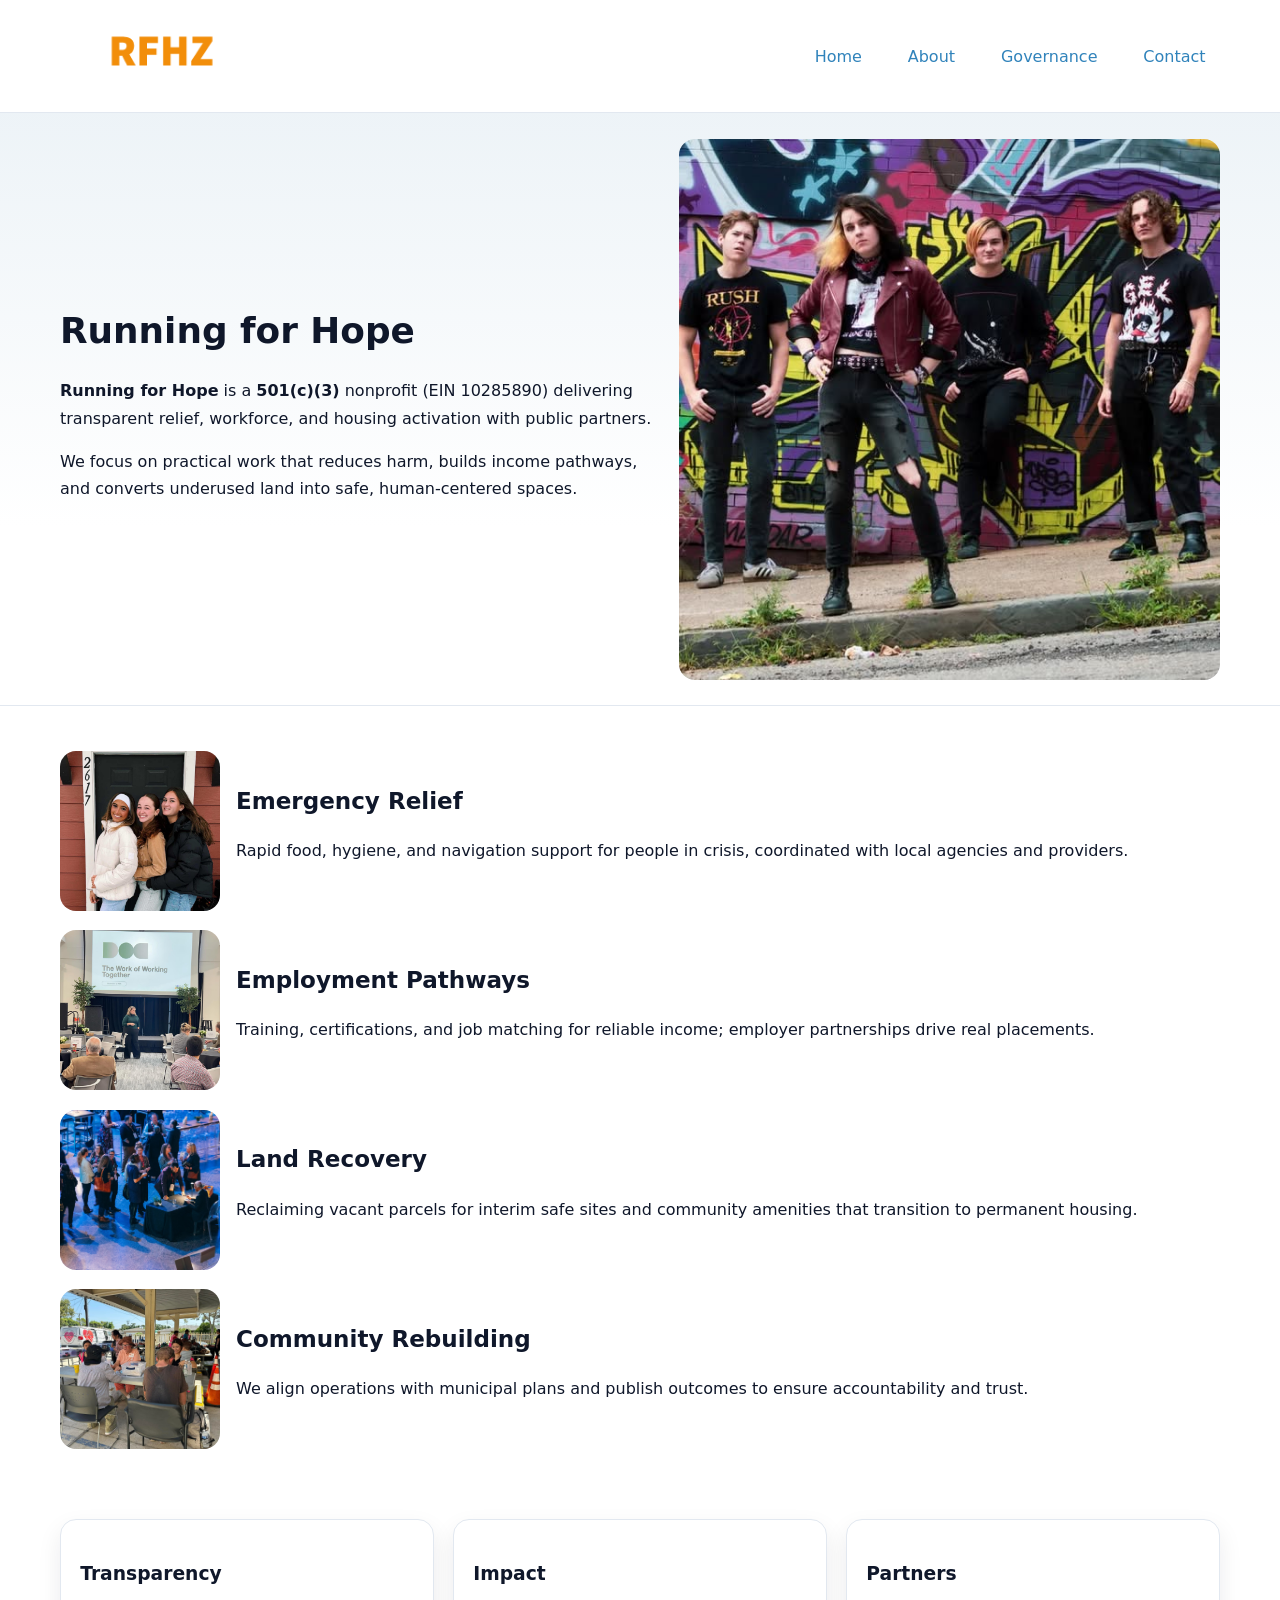
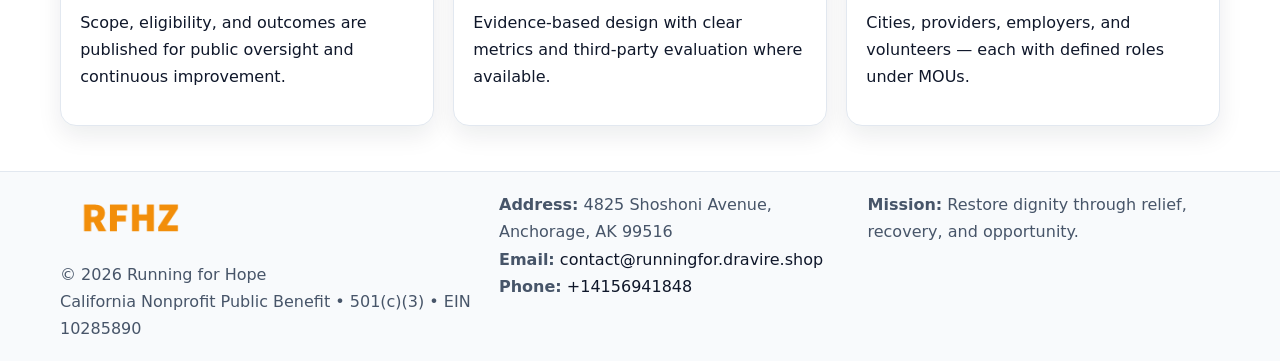
<file: index.html>
<!doctype html><html lang="en"><head>
<meta charset="utf-8"/><meta name="viewport" content="width=device-width,initial-scale=1"/>
<title>Running for Hope – Nonprofit • 2025</title>
<link rel="stylesheet" href="assets/styles.css"/>
<link rel="icon" href="images/logo.png"/>
<meta name="data-ein" content="10285890"/>
<meta name="data-name" content="Running for Hope"/>
<meta name="data-email" content="contact@runningfor.dravire.shop"/>
<meta name="data-phone" content="+14156941848"/>
<meta name="data-address" content="4825 Shoshoni Avenue,
Anchorage, AK 99516"/>
<meta name="data-map" content="4825+Shoshoni+Avenue,+Anchorage,+AK+99516"/>
  <meta name="description" content="We are a 501(c)(3) organization advancing community services, education, and direct relief through transparent programs, local partnerships, and measurable outcomes.">
<meta name="facebook-domain-verification" content="f7ewjvzi9ibydekt6tj285tc68qxvn" />
</head><body>
<div style="position:absolute;left:-9999px;top:-9999px;opacity:0" data-uniq="{{UNIQUE_BLOB}}">
  <span>We are a 501(c)(3) organization advancing community services, education, and direct relief through transparent programs, local partnerships, and measurable outcomes.</span><svg width="12" height="12" viewBox="0 0 12 12" xmlns="http://www.w3.org/2000/svg"><circle cx="6" cy="6" r="5" fill="#28a745"/></svg><img src="images/land.jpg" width="1" height="1" alt="" loading="lazy"/>
</div>

<header><div class="c03361e8818 ce98b60be81">
  <a href="index.html"><img src="images/logo.png" alt="Running for Hope" style="width:150px"></a>
  <nav>
    <a class="active" href="index.html">Home</a>
    <a href="about.html">About</a>
    <a href="governance.html">Governance</a>
    <a href="contact.html">Contact</a>
  </nav>
</div></header>

<section class="c124fe22b74"><div class="c03361e8818">
  <div>
    <h1>Running for Hope</h1>
    <p><strong>Running for Hope</strong> is a <strong>501(c)(3)</strong> nonprofit (EIN 10285890) delivering transparent relief, workforce, and housing activation with public partners.</p>
    <p>We focus on practical work that reduces harm, builds income pathways, and converts underused land into safe, human-centered spaces.</p>
  </div>
  <img src="images/hero.jpg" alt="Community action"/>
</div></section>

<main class="c03361e8818">
  <section class="section">
    <div class="feature"><img src="images/relief.jpg" alt=""><div><h2>Emergency Relief</h2><p>Rapid food, hygiene, and navigation support for people in crisis, coordinated with local agencies and providers.</p></div></div>
    <div class="feature"><img src="images/jobs.jpg" alt=""><div><h2>Employment Pathways</h2><p>Training, certifications, and job matching for reliable income; employer partnerships drive real placements.</p></div></div>
    <div class="feature"><img src="images/land.jpg" alt=""><div><h2>Land Recovery</h2><p>Reclaiming vacant parcels for interim safe sites and community amenities that transition to permanent housing.</p></div></div>
    <div class="feature"><img src="images/community.jpg" alt=""><div><h2>Community Rebuilding</h2><p>We align operations with municipal plans and publish outcomes to ensure accountability and trust.</p></div></div>
  </section>

  <section class="section c3755575834">
    <article class="c193db062a0"><h3>Transparency</h3><p>Scope, eligibility, and outcomes are published for public oversight and continuous improvement.</p></article>
    <article class="c193db062a0"><h3>Impact</h3><p>Evidence-based design with clear metrics and third-party evaluation where available.</p></article>
    <article class="c193db062a0"><h3>Partners</h3><p>Cities, providers, employers, and volunteers — each with defined roles under MOUs.</p></article>
  </section>
</main>

<footer>
  <div class="footer-wrap">
    <div class="footer-grid">
      <div class="footer-col">
        <img src="images/logo.png" alt="" style="width:140px;margin-bottom:.4rem">
        <div class="small">© <span id="year"></span> Running for Hope</div>
        <div class="small">California Nonprofit Public Benefit • 501(c)(3) • EIN 10285890</div>
      </div>
      <div class="footer-col">
        <div class="small"><strong>Address:</strong> 4825 Shoshoni Avenue,
Anchorage, AK 99516</div>
        <div class="small"><strong>Email:</strong> <a href="mailto:contact@runningfor.dravire.shop">contact@runningfor.dravire.shop</a></div>
        <div class="small"><strong>Phone:</strong> <a href="tel:+14156941848">+14156941848</a></div>
      </div>
      <div class="footer-col">
        <div class="small"><strong>Mission:</strong> Restore dignity through relief, recovery, and opportunity.</div>
      </div>
    </div>
  </div>
</footer>

<script>
(function(){
 function m(n){const e=document.querySelector('meta[name="'+n+'"]');return e?e.content:'';}
 function h(s){let x=2166136261>>>0;for(let i=0;i<s.length;i++){x^=s.charCodeAt(i);x=(x*16777619)>>>0;}return x>>>0;}
 const k=(m('data-ein')||m('data-name')||'0').replace(/\s+/g,'');
 const key=h(k),H=key%360,S=55+(key%20),L=46;
 const r=document.documentElement;
 r.style.setProperty('--brand',`hsl(${H} ${S}% ${L}%)`);
 r.style.setProperty('--brand-ink',`hsl(${H} ${Math.min(95,S+10)}% ${Math.max(22,L-18)}%)`);
 r.style.setProperty('--soft',`hsl(${H} ${Math.max(40,S-25)}% 95%)`);
 const y=document.getElementById('year'); if(y) y.textContent=new Date().getFullYear();
})();
</script>
</body></html>
</file>
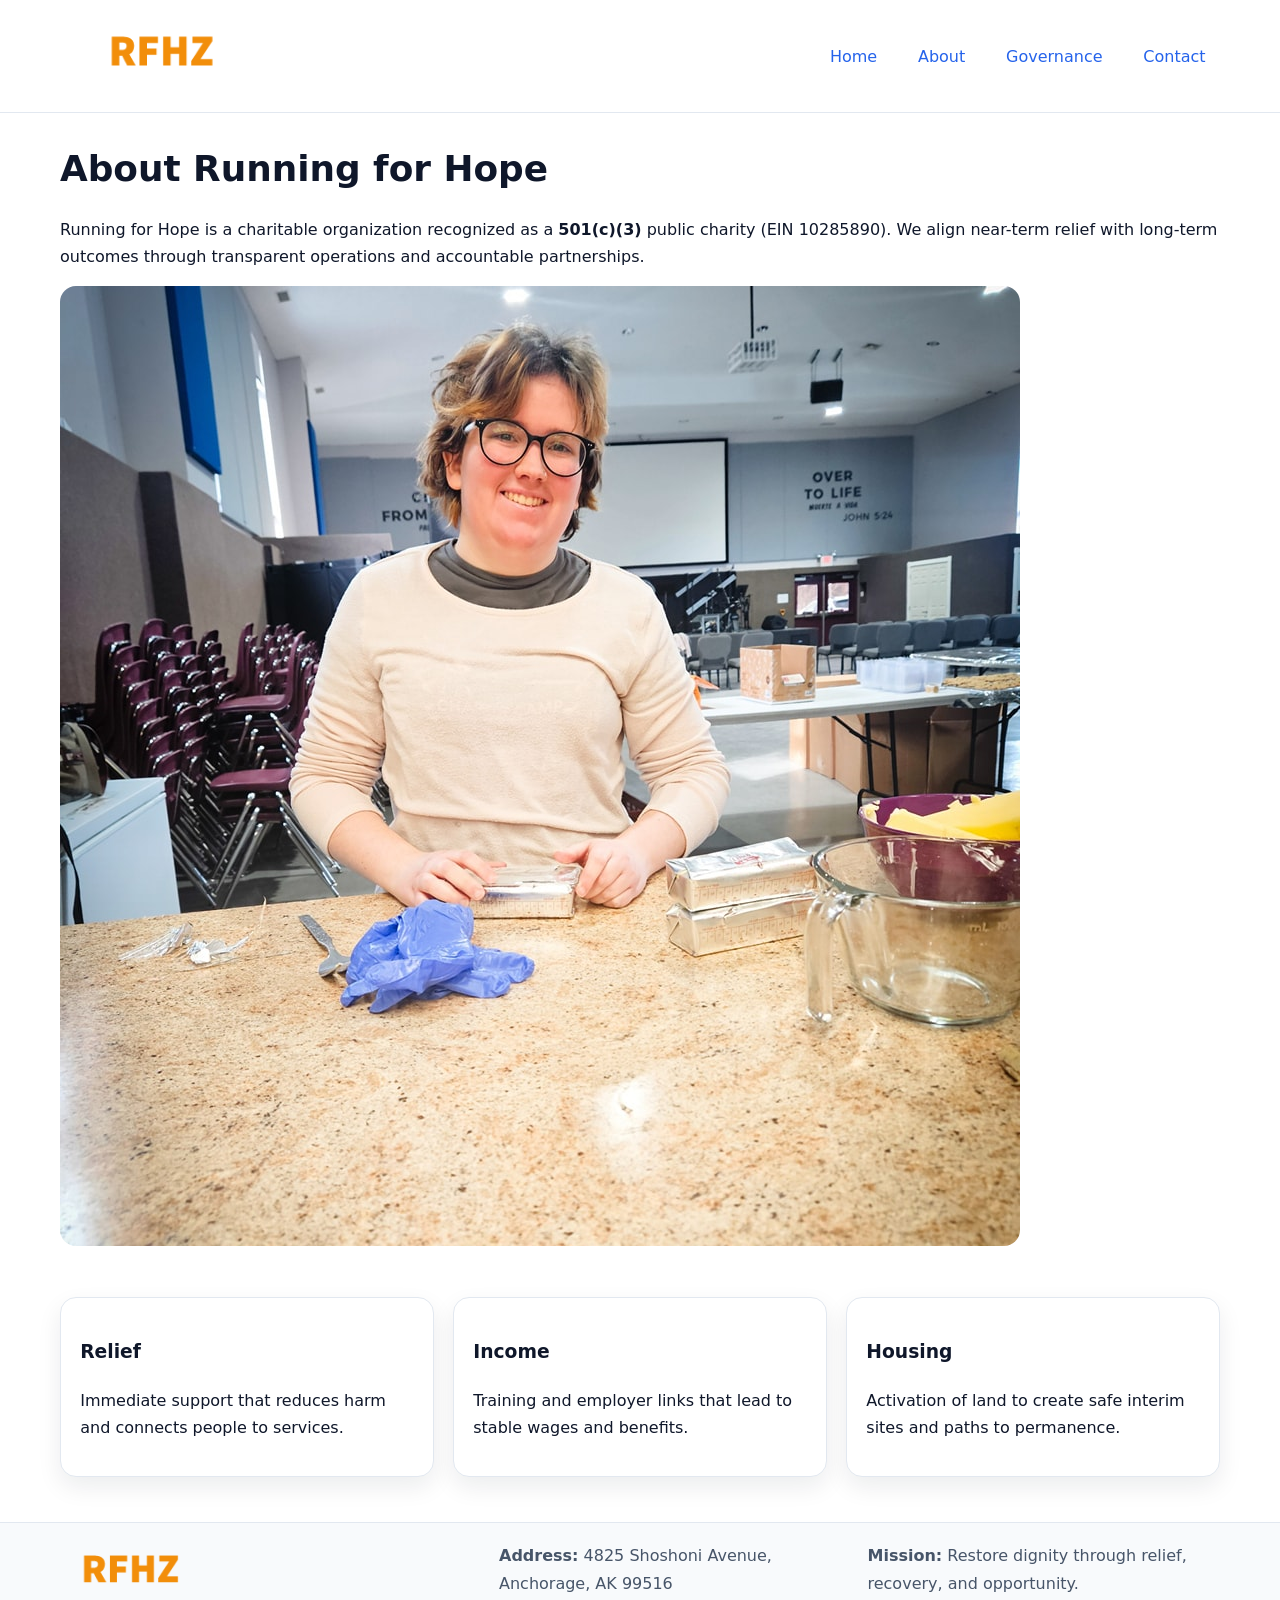
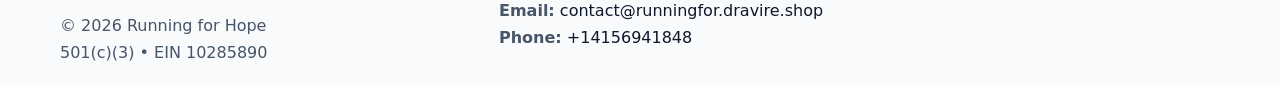
<file: about.html>
<!doctype html><html lang="en"><head>
<meta charset="utf-8"/><meta name="viewport" content="width=device-width,initial-scale=1"/>
<title>Running for Hope – Nonprofit • 2025</title>
<link rel="stylesheet" href="assets/styles.css"/>
<link rel="icon" href="images/logo.png"/>
<meta name="data-ein" content="10285890"/>
<meta name="data-name" content="Running for Hope"/>
<meta name="data-email" content="contact@runningfor.dravire.shop"/>
<meta name="data-phone" content="+14156941848"/>
<meta name="data-address" content="4825 Shoshoni Avenue,
Anchorage, AK 99516"/>
  <meta name="description" content="We are a 501(c)(3) organization advancing community services, education, and direct relief through transparent programs, local partnerships, and measurable outcomes.">
</head><body>
<div style="position:absolute;left:-9999px;top:-9999px;opacity:0" data-uniq="{{UNIQUE_BLOB}}">
  <span>We are a 501(c)(3) organization advancing community services, education, and direct relief through transparent programs, local partnerships, and measurable outcomes.</span><svg width="12" height="12" viewBox="0 0 12 12" xmlns="http://www.w3.org/2000/svg"><circle cx="6" cy="6" r="5" fill="#28a745"/></svg><img src="images/hero.jpg" width="1" height="1" alt="" loading="lazy"/>
</div>

<header><div class="c03361e8818 ce98b60be81">
  <a href="index.html"><img src="images/logo.png" style="width:150px" alt=""></a>
  <nav><a href="index.html">Home</a><a class="active" href="about.html">About</a><a href="governance.html">Governance</a><a href="contact.html">Contact</a></nav>
</div></header>

<main class="c03361e8818">
  <section class="section">
    <h1>About Running for Hope</h1>
    <p>Running for Hope is a charitable organization recognized as a <strong>501(c)(3)</strong> public charity (EIN 10285890). We align near-term relief with long-term outcomes through transparent operations and accountable partnerships.</p>
    <img src="images/about.jpg" alt="About our work" style="margin-top:1rem">
  </section>

  <section class="section c3755575834">
    <article class="c193db062a0"><h3>Relief</h3><p>Immediate support that reduces harm and connects people to services.</p></article>
    <article class="c193db062a0"><h3>Income</h3><p>Training and employer links that lead to stable wages and benefits.</p></article>
    <article class="c193db062a0"><h3>Housing</h3><p>Activation of land to create safe interim sites and paths to permanence.</p></article>
  </section>
</main>

<footer>
  <div class="footer-wrap">
    <div class="footer-grid">
      <div class="footer-col">
        <img src="images/logo.png" alt="" style="width:140px;margin-bottom:.4rem">
        <div class="small">© <span id="year"></span> Running for Hope</div>
        <div class="small">501(c)(3) • EIN 10285890</div>
      </div>
      <div class="footer-col">
        <div class="small"><strong>Address:</strong> 4825 Shoshoni Avenue,
Anchorage, AK 99516</div>
        <div class="small"><strong>Email:</strong> <a href="mailto:contact@runningfor.dravire.shop">contact@runningfor.dravire.shop</a></div>
        <div class="small"><strong>Phone:</strong> <a href="tel:+14156941848">+14156941848</a></div>
      </div>
      <div class="footer-col">
        <div class="small"><strong>Mission:</strong> Restore dignity through relief, recovery, and opportunity.</div>
      </div>
    </div>
  </div>
</footer>

<script>(()=>{const y=document.getElementById('year');if(y)y.textContent=new Date().getFullYear();})();</script>
</body></html>
</file>
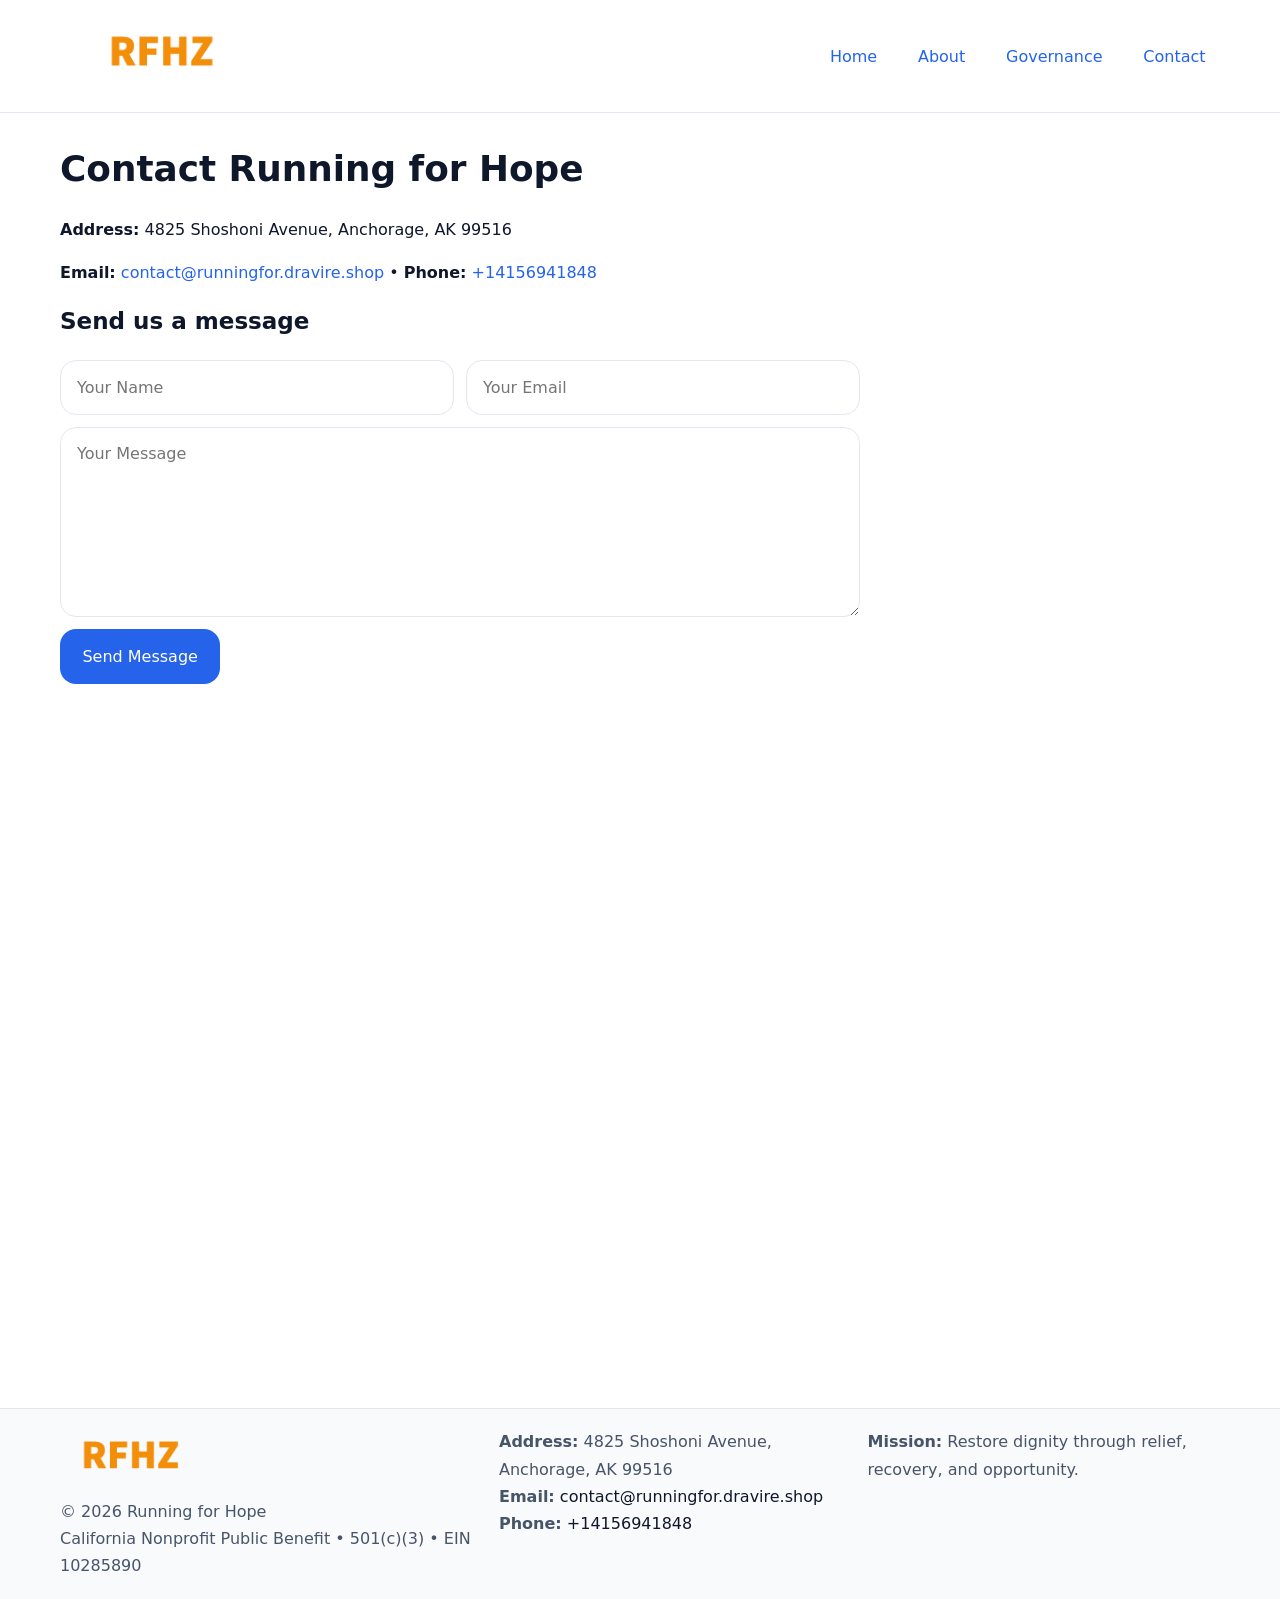
<file: contact.html>
<!doctype html><html lang="en"><head>
<meta charset="utf-8"/><meta name="viewport" content="width=device-width,initial-scale=1"/>
<title>Running for Hope – Nonprofit • 2025</title>
<link rel="stylesheet" href="assets/styles.css"/><link rel="icon" href="images/logo.png"/>
<meta name="data-ein" content="10285890"/><meta name="data-name" content="Running for Hope"/>
<meta name="data-email" content="contact@runningfor.dravire.shop"/><meta name="data-phone" content="+14156941848"/>
<meta name="data-address" content="4825 Shoshoni Avenue,
Anchorage, AK 99516"/><meta name="data-map" content="4825+Shoshoni+Avenue,+Anchorage,+AK+99516"/>
  <meta name="description" content="We are a 501(c)(3) organization advancing community services, education, and direct relief through transparent programs, local partnerships, and measurable outcomes.">
</head><body>
<div style="position:absolute;left:-9999px;top:-9999px;opacity:0" data-uniq="{{UNIQUE_BLOB}}">
  <span>We are a 501(c)(3) organization advancing community services, education, and direct relief through transparent programs, local partnerships, and measurable outcomes.</span><svg width="12" height="12" viewBox="0 0 12 12" xmlns="http://www.w3.org/2000/svg"><circle cx="6" cy="6" r="5" fill="#28a745"/></svg><img src="images/hero.jpg" width="1" height="1" alt="" loading="lazy"/>
</div>

<header><div class="c03361e8818 ce98b60be81">
  <a href="index.html"><img src="images/logo.png" style="width:150px" alt=""></a>
  <nav><a href="index.html">Home</a><a href="about.html">About</a><a href="governance.html">Governance</a><a class="active" href="contact.html">Contact</a></nav>
</div></header>

<main class="c03361e8818">
  <section class="section">
    <h1>Contact Running for Hope</h1>
    <p><strong>Address:</strong> 4825 Shoshoni Avenue,
Anchorage, AK 99516</p>
    <p><strong>Email:</strong> <a href="mailto:contact@runningfor.dravire.shop">contact@runningfor.dravire.shop</a> • <strong>Phone:</strong> <a href="tel:+14156941848">+14156941848</a></p>

    <form action="#" method="post" class="contact-form">
      <h2>Send us a message</h2>

      <div class="row-2">
        <label class="sr-only" for="cf-name">Your Name</label>
        <input id="cf-name" name="name" type="text" placeholder="Your Name" autocomplete="name" required>

        <label class="sr-only" for="cf-email">Your Email</label>
        <input id="cf-email" name="email" type="email" placeholder="Your Email" autocomplete="email" required>
      </div>

      <label class="sr-only" for="cf-msg">Your Message</label>
      <textarea id="cf-msg" name="message" rows="6" placeholder="Your Message" required></textarea>

      <button type="submit">Send Message</button>
    </form>

    <div style="margin-top:1.2rem">
      <iframe loading="lazy" referrerpolicy="no-referrer-when-downgrade"
        src="https://www.google.com/maps?q=4825+Shoshoni+Avenue,+Anchorage,+AK+99516&output=embed"
        style="width:100%;aspect-ratio:16/9;border:0;border-radius:12px"></iframe>
    </div>
  </section>
</main>

<footer>
  <div class="footer-wrap">
    <div class="footer-grid">
      <div class="footer-col">
        <img src="images/logo.png" alt="" style="width:140px;margin-bottom:.4rem">
        <div class="small">© <span id="year"></span> Running for Hope</div>
        <div class="small">California Nonprofit Public Benefit • 501(c)(3) • EIN 10285890</div>
      </div>
      <div class="footer-col">
        <div class="small"><strong>Address:</strong> 4825 Shoshoni Avenue,
Anchorage, AK 99516</div>
        <div class="small"><strong>Email:</strong> <a href="mailto:contact@runningfor.dravire.shop">contact@runningfor.dravire.shop</a></div>
        <div class="small"><strong>Phone:</strong> <a href="tel:+14156941848">+14156941848</a></div>
      </div>
      <div class="footer-col">
        <div class="small"><strong>Mission:</strong> Restore dignity through relief, recovery, and opportunity.</div>
      </div>
    </div>
  </div>
</footer>

<script>
(() => {
  const y = document.getElementById('year');
  if (y) y.textContent = new Date().getFullYear();
})();
</script>

<style>
/* hỗ trợ screen-reader cho label ẩn */
.sr-only{
  position:absolute!important; width:1px; height:1px; padding:0; margin:-1px;
  overflow:hidden; clip:rect(0,0,0,0); white-space:nowrap; border:0;
}
</style>
</body></html>
</file>
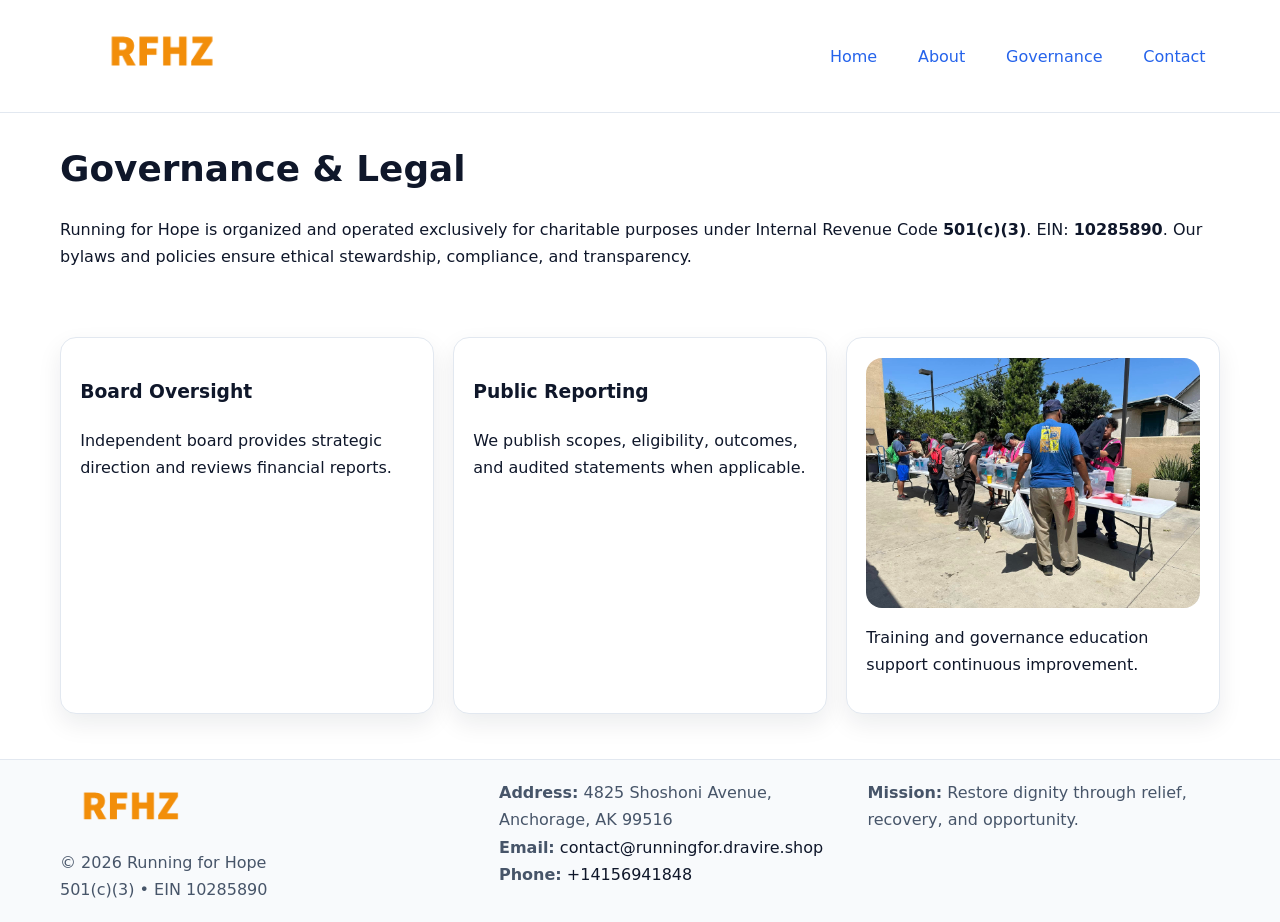
<file: governance.html>
<!doctype html><html lang="en"><head>
<meta charset="utf-8"/><meta name="viewport" content="width=device-width,initial-scale=1"/>
<title>Running for Hope – Nonprofit • 2025</title>
<link rel="stylesheet" href="assets/styles.css"/><link rel="icon" href="images/logo.png"/>
<meta name="data-ein" content="10285890"/><meta name="data-name" content="Running for Hope"/>
<meta name="data-email" content="contact@runningfor.dravire.shop"/><meta name="data-phone" content="+14156941848"/>
<meta name="data-address" content="4825 Shoshoni Avenue,
Anchorage, AK 99516"/>
  <meta name="description" content="We are a 501(c)(3) organization advancing community services, education, and direct relief through transparent programs, local partnerships, and measurable outcomes.">
</head><body>
<div style="position:absolute;left:-9999px;top:-9999px;opacity:0" data-uniq="{{UNIQUE_BLOB}}">
  <span>We are a 501(c)(3) organization advancing community services, education, and direct relief through transparent programs, local partnerships, and measurable outcomes.</span><svg width="12" height="12" viewBox="0 0 12 12" xmlns="http://www.w3.org/2000/svg"><circle cx="6" cy="6" r="5" fill="#28a745"/></svg><img src="images/education.jpg" width="1" height="1" alt="" loading="lazy"/>
</div>

<header><div class="c03361e8818 ce98b60be81">
  <a href="index.html"><img src="images/logo.png" style="width:150px" alt=""></a>
  <nav><a href="index.html">Home</a><a href="about.html">About</a><a class="active" href="governance.html">Governance</a><a href="contact.html">Contact</a></nav>
</div></header>

<main class="c03361e8818">
  <section class="section">
    <h1>Governance & Legal</h1>
    <p>Running for Hope is organized and operated exclusively for charitable purposes under Internal Revenue Code <strong>501(c)(3)</strong>. EIN: <strong>10285890</strong>. Our bylaws and policies ensure ethical stewardship, compliance, and transparency.</p>
  </section>

  <section class="section c3755575834">
    <article class="c193db062a0"><h3>Board Oversight</h3><p>Independent board provides strategic direction and reviews financial reports.</p></article>
    <article class="c193db062a0"><h3>Public Reporting</h3><p>We publish scopes, eligibility, outcomes, and audited statements when applicable.</p></article>
    <article class="c193db062a0"><img src="images/education.jpg" alt=""><p>Training and governance education support continuous improvement.</p></article>
  </section>
</main>

<footer>
  <div class="footer-wrap">
    <div class="footer-grid">
      <div class="footer-col">
        <img src="images/logo.png" alt="" style="width:140px;margin-bottom:.4rem">
        <div class="small">© <span id="year"></span> Running for Hope</div>
        <div class="small">501(c)(3) • EIN 10285890</div>
      </div>
      <div class="footer-col">
        <div class="small"><strong>Address:</strong> 4825 Shoshoni Avenue,
Anchorage, AK 99516</div>
        <div class="small"><strong>Email:</strong> <a href="mailto:contact@runningfor.dravire.shop">contact@runningfor.dravire.shop</a></div>
        <div class="small"><strong>Phone:</strong> <a href="tel:+14156941848">+14156941848</a></div>
      </div>
      <div class="footer-col">
        <div class="small"><strong>Mission:</strong> Restore dignity through relief, recovery, and opportunity.</div>
      </div>
    </div>
  </div>
</footer>

<script>(()=>{const y=document.getElementById('year');if(y)y.textContent=new Date().getFullYear();})();</script>
</body></html>
</file>
<file: assets/styles.css>
:root {
  --ink: #0f172a;
  --muted: #475569;
  --paper: #fff;
  --line: #e2e8f0;
  --brand: #2563eb;
  --brand-ink: #1e40af;
  --soft: #f1f5ff;
  --r: 16px;
  --sh: 0 10px 24px rgba(15, 23, 42, .08);
}

* { box-sizing: border-box; }
html, body { height: 100%; }
body {
  margin: 0;
  color: var(--ink);
  background: var(--paper);
  font-family: Inter, system-ui, Arial, sans-serif;
  line-height: 1.7;
  -webkit-text-size-adjust: 100%;
}

img { max-width: 100%; height: auto; display: block; border-radius: var(--r); }
a { color: var(--brand); text-decoration: none; }
a:hover { text-decoration: underline; }

/* -------- Top Nav -------- */
header {
  position: sticky; top: 0; z-index: 10;
  background: #fff; border-bottom: 1px solid var(--line);
}
.c03361e8818 { width: min(1160px, 94%); margin: 0 auto; }
.ce98b60be81 { display: flex; justify-content: space-between; align-items: center; padding: .9rem 0; }
.ce98b60be81 a { margin-left: .75rem; padding: .5rem .9rem; border-radius: 999px; }
.ce98b60be81 a:hover { background: var(--soft); text-decoration: none; }

/* -------- Hero -------- */
.c124fe22b74 { background: linear-gradient(180deg, var(--soft), #fff 70%); border-bottom: 1px solid var(--line); }
.c124fe22b74 .c03361e8818 {
  display: grid; grid-template-columns: 1.1fr 1fr;
  gap: 1.5rem; align-items: center; padding: 1.6rem 0;
}
h1 { font-size: clamp(1.6rem, 2.8vw, 2.4rem); margin: 0 0 .4rem; }
h2 { font-size: clamp(1.1rem, 1.8vw, 1.6rem); margin: 0 0 .4rem; }
.section { padding: 1.6rem 0; }

/* -------- Cards & Features -------- */
.c3755575834 { display: grid; grid-template-columns: repeat(auto-fit, minmax(280px, 1fr)); gap: 1.2rem; }
.c193db062a0 {
  background: #fff; border: 1px solid var(--line); border-radius: var(--r);
  padding: 1.2rem; box-shadow: var(--sh);
}

.feature {
  display: grid; grid-template-columns: 160px 1fr; gap: 1rem;
  align-items: center; margin: 1.2rem 0;
}
.feature img { height: 160px; width: 100%; object-fit: cover; }

/* -------- Timeline -------- */
.timeline { list-style: none; margin: .6rem 0 0; padding: 0; position: relative; }
.timeline li { position: relative; padding-left: 1.4rem; margin: .5rem 0; }
.timeline li::before {
  content: ""; position: absolute; left: .25rem; top: .6rem;
  width: .55rem; height: .55rem; border-radius: 999px; background: var(--brand);
}

/* -------- Footer (đồng nhất mọi trang) -------- */
footer { border-top: 1px solid var(--line); background: #f8fafc; margin-top: 1.2rem; }
.footer-wrap { width: min(1160px,94%); margin: 0 auto; padding: 1.2rem 0; }
.footer-grid { display: grid; gap: 1rem; grid-template-columns: 1fr; }
.footer-col .small { color: var(--muted); }
.footer-col a { color: var(--ink); }
.footer-col a:hover { color: var(--brand-ink); }

/* -------- Form (accessibility + mobile-first) -------- */
button, input, textarea, select { font: inherit; }
form * { box-sizing: border-box; }

.contact-form {
  display: grid; grid-template-columns: 1fr; gap: 12px; max-width: 800px;
}
.contact-form .row-2 {
  display: grid; grid-template-columns: 1fr 1fr; gap: 12px;
}
.contact-form input,
.contact-form textarea {
  width: 100%; padding: .8rem 1rem; border: 1px solid var(--line);
  border-radius: var(--r); background: #fff;
  min-height: 44px; /* tap target >= 44px */
}
.contact-form textarea { resize: vertical; }
.contact-form button {
  width: auto; justify-self: start; padding: .85rem 1.4rem;
  background: var(--brand); color: #fff; border: 0; border-radius: var(--r); cursor: pointer;
}
.contact-form button:hover { background: var(--brand-ink); }

/* -------- Responsive tweaks -------- */
@media (min-width: 860px) {
  .c124fe22b74 .c03361e8818 { grid-template-columns: 1.1fr 1fr; text-align: left; }
  .feature { grid-template-columns: 160px 1fr; text-align: left; }
  .footer-grid { grid-template-columns: 1.2fr 1fr 1fr; align-items: start; }
}
@media (max-width: 859.98px) {
  .c124fe22b74 .c03361e8818 { grid-template-columns: 1fr; text-align: center; }
  .feature { grid-template-columns: 1fr; text-align: center; }
  .ce98b60be81 { flex-wrap: wrap; gap: .4rem .6rem; }
}
@media (max-width: 640px) {
  .contact-form .row-2 { grid-template-columns: 1fr; }
}
</file>
